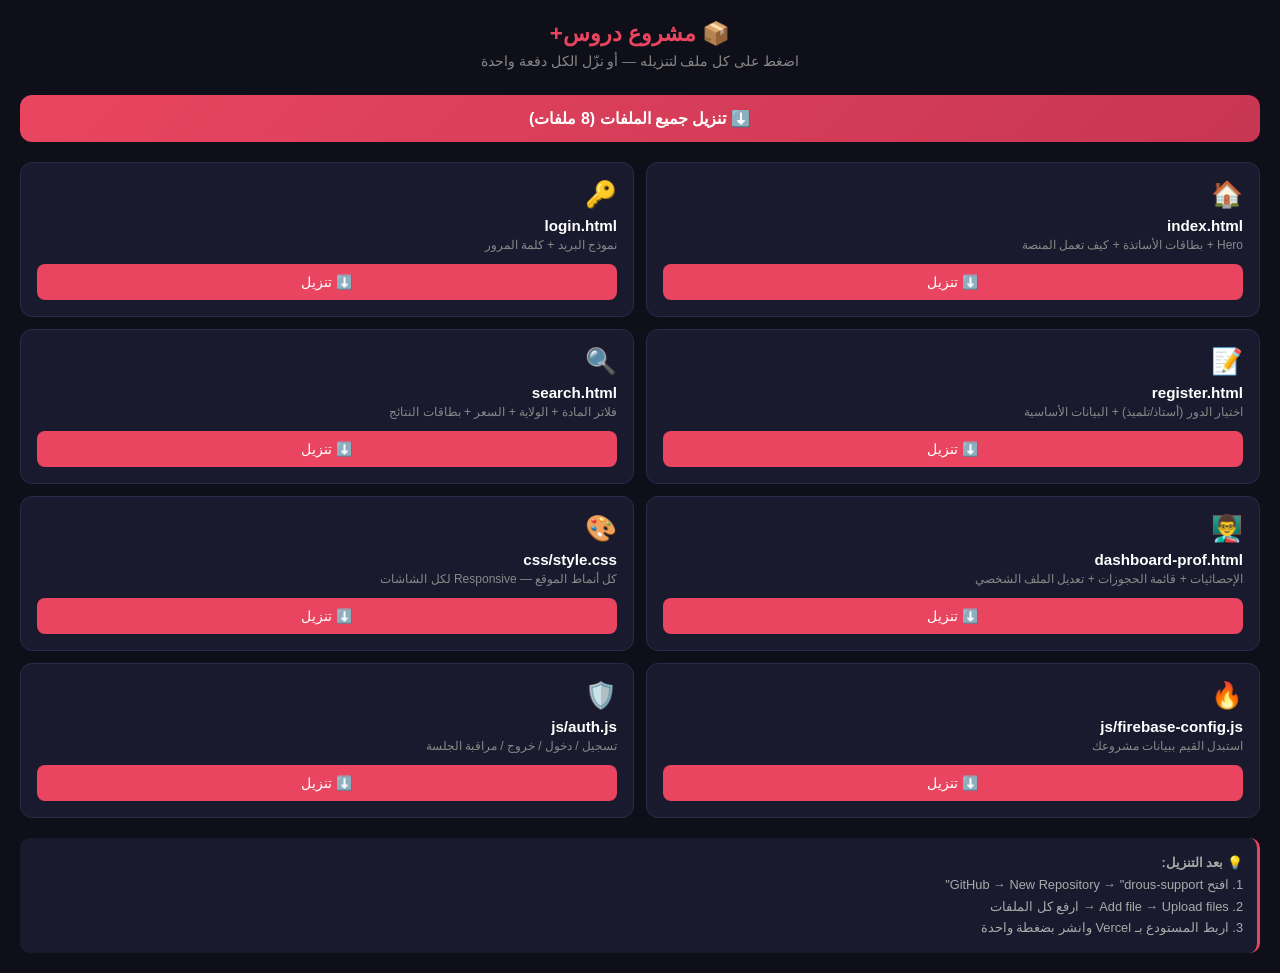
<file: project_generator.html>
<!DOCTYPE html>
<html lang="ar" dir="rtl">
<head>
<meta charset="UTF-8">
<meta name="viewport" content="width=device-width,initial-scale=1">
<title>مولّد مشروع دروس+</title>
<style>
  *{box-sizing:border-box;margin:0;padding:0}
  body{font-family:'Segoe UI',sans-serif;background:#0f0f1a;color:#eee;padding:20px;min-height:100vh}
  h1{text-align:center;color:#e94560;font-size:1.4rem;margin-bottom:6px}
  .sub{text-align:center;color:#888;font-size:.85rem;margin-bottom:26px}
  .grid{display:grid;grid-template-columns:1fr 1fr;gap:12px}
  @media(max-width:420px){.grid{grid-template-columns:1fr}}
  .card{background:#1a1a2e;border-radius:12px;padding:16px;border:1px solid #2a2a4a}
  .card .icon{font-size:1.6rem;margin-bottom:8px}
  .card h3{font-size:.95rem;color:#fff;margin-bottom:4px}
  .card p{font-size:.75rem;color:#888;margin-bottom:12px}
  .dl-btn{
    width:100%;padding:10px;border:none;border-radius:8px;
    background:#e94560;color:#fff;font-size:.85rem;
    cursor:pointer;transition:.2s
  }
  .dl-btn:hover{background:#c73652}
  .dl-btn.done{background:#2ecc71}
  .dl-all{
    display:block;width:100%;margin-bottom:20px;padding:14px;
    border:none;border-radius:12px;background:linear-gradient(135deg,#e94560,#c73652);
    color:#fff;font-size:1rem;font-weight:700;cursor:pointer
  }
  .note{margin-top:20px;background:#1a1a2e;border-radius:10px;padding:14px;
    font-size:.8rem;color:#aaa;border-right:3px solid #e94560;line-height:1.7}
</style>
</head>
<body>
<h1>📦 مشروع دروس+</h1>
<p class="sub">اضغط على كل ملف لتنزيله — أو نزّل الكل دفعة واحدة</p>

<button class="dl-all" onclick="downloadAll()">⬇️ تنزيل جميع الملفات (8 ملفات)</button>

<div class="grid" id="grid"></div>

<div class="note">
  💡 <strong>بعد التنزيل:</strong><br>
  1. افتح GitHub → New Repository → "drous-support"<br>
  2. Add file → Upload files → ارفع كل الملفات<br>
  3. اربط المستودع بـ Vercel وانشر بضغطة واحدة
</div>

<script>
const files = [
  {
    name:"index.html", icon:"🏠", title:"الصفحة الرئيسية",
    desc:"Hero + بطاقات الأساتذة + كيف تعمل المنصة",
    content:`<!DOCTYPE html>
<html lang="ar" dir="rtl">
<head>
<meta charset="UTF-8">
<meta name="viewport" content="width=device-width,initial-scale=1.0">
<title>دروس+ | المنصة الجزائرية</title>
<link rel="stylesheet" href="css/style.css">
</head>
<body>
<nav>
  <div class="logo">📚 دروس+</div>
  <div class="nav-links">
    <a href="search.html">بحث</a>
    <a href="login.html">دخول</a>
    <a href="register.html" class="btn-nav">سجّل</a>
  </div>
</nav>
<section class="hero">
  <h1>جد أستاذك <span>المثالي</span></h1>
  <p>منصة تربط التلاميذ بأفضل الأساتذة في الجزائر</p>
  <div class="search-bar">
    <input type="text" id="hs" placeholder="رياضيات، فيزياء...">
    <button onclick="location.href='search.html?q='+document.getElementById('hs').value">بحث</button>
  </div>
</section>
<section class="stats">
  <div class="stat"><div class="num">+320</div><div class="lbl">أستاذ</div></div>
  <div class="stat"><div class="num">+1200</div><div class="lbl">تلميذ</div></div>
  <div class="stat"><div class="num">48</div><div class="lbl">ولاية</div></div>
</section>
<script type="module" src="js/home.js"><\/script>
</body>
</html>`
  },
  {
    name:"login.html", icon:"🔑", title:"تسجيل الدخول",
    desc:"نموذج البريد + كلمة المرور",
    content:`<!DOCTYPE html>
<html lang="ar" dir="rtl">
<head>
<meta charset="UTF-8">
<meta name="viewport" content="width=device-width,initial-scale=1.0">
<title>دخول | دروس+</title>
<link rel="stylesheet" href="css/style.css">
</head>
<body class="auth-page">
<div class="auth-box">
  <h2>🔑 تسجيل الدخول</h2>
  <input type="email"    id="email" placeholder="البريد الإلكتروني">
  <input type="password" id="pass"  placeholder="كلمة المرور">
  <button onclick="handleLogin()">دخول</button>
  <p><a href="register.html">ليس لديك حساب؟ سجّل الآن</a></p>
  <div id="err" class="err-msg"></div>
</div>
<script type="module">
  import { login } from './js/auth.js';
  window.handleLogin = async () => {
    try {
      await login(
        document.getElementById('email').value,
        document.getElementById('pass').value
      );
    } catch(e) {
      document.getElementById('err').textContent = 'خطأ: ' + e.message;
    }
  };
<\/script>
</body>
</html>`
  },
  {
    name:"register.html", icon:"📝", title:"إنشاء حساب",
    desc:"اختيار الدور (أستاذ/تلميذ) + البيانات الأساسية",
    content:`<!DOCTYPE html>
<html lang="ar" dir="rtl">
<head>
<meta charset="UTF-8">
<meta name="viewport" content="width=device-width,initial-scale=1.0">
<title>تسجيل | دروس+</title>
<link rel="stylesheet" href="css/style.css">
</head>
<body class="auth-page">
<div class="auth-box">
  <h2>📝 إنشاء حساب</h2>
  <input type="text"  id="name"  placeholder="الاسم الكامل">
  <input type="email" id="email" placeholder="البريد الإلكتروني">
  <input type="password" id="pass" placeholder="كلمة المرور">
  <select id="role">
    <option value="eleve">تلميذ</option>
    <option value="prof">أستاذ</option>
  </select>
  <select id="wilaya">
    <option>الجزائر</option><option>وهران</option><option>قسنطينة</option>
    <option>عنابة</option><option>سطيف</option><option>تيزي وزو</option>
  </select>
  <button onclick="handleRegister()">إنشاء الحساب</button>
  <div id="err" class="err-msg"></div>
</div>
<script type="module">
  import { register } from './js/auth.js';
  window.handleRegister = async () => {
    try {
      await register(
        document.getElementById('email').value,
        document.getElementById('pass').value,
        document.getElementById('role').value,
        { name: document.getElementById('name').value,
          wilaya: document.getElementById('wilaya').value }
      );
    } catch(e) {
      document.getElementById('err').textContent = 'خطأ: ' + e.message;
    }
  };
<\/script>
</body>
</html>`
  },
  {
    name:"search.html", icon:"🔍", title:"البحث والتصفية",
    desc:"فلاتر المادة + الولاية + السعر + بطاقات النتائج",
    content:`<!DOCTYPE html>
<html lang="ar" dir="rtl">
<head>
<meta charset="UTF-8">
<meta name="viewport" content="width=device-width,initial-scale=1.0">
<title>بحث | دروس+</title>
<link rel="stylesheet" href="css/style.css">
</head>
<body>
<nav><div class="logo">📚 دروس+</div>
<div class="nav-links"><a href="index.html">الرئيسية</a></div></nav>
<div class="search-page">
  <div class="filters">
    <select id="fSubject">
      <option value="">كل المواد</option>
      <option>رياضيات</option><option>فيزياء</option>
      <option>كيمياء</option><option>إنجليزية</option><option>عربية</option>
    </select>
    <select id="fWilaya">
      <option value="">كل الولايات</option>
      <option>الجزائر</option><option>وهران</option><option>قسنطينة</option>
    </select>
    <input type="number" id="fPrice" placeholder="أقصى سعر (دج)">
    <button onclick="doSearch()">بحث</button>
  </div>
  <div class="cards" id="results"></div>
</div>
<script type="module">
  import { searchProfessors, renderCards } from './js/search.js';
  window.doSearch = async () => {
    const profs = await searchProfessors({
      subject:  document.getElementById('fSubject').value || null,
      wilaya:   document.getElementById('fWilaya').value  || null,
      maxPrice: document.getElementById('fPrice').value   || null
    });
    renderCards(profs, 'results');
  };
  doSearch();
<\/script>
</body>
</html>`
  },
  {
    name:"dashboard-prof.html", icon:"👨‍🏫", title:"لوحة الأستاذ",
    desc:"الإحصائيات + قائمة الحجوزات + تعديل الملف الشخصي",
    content:`<!DOCTYPE html>
<html lang="ar" dir="rtl">
<head>
<meta charset="UTF-8">
<meta name="viewport" content="width=device-width,initial-scale=1.0">
<title>لوحة الأستاذ | دروس+</title>
<link rel="stylesheet" href="css/style.css">
</head>
<body>
<nav>
  <div class="logo">📚 دروس+</div>
  <button onclick="handleLogout()" class="btn-logout">خروج</button>
</nav>
<div class="dashboard">
  <h2 id="welcome">مرحباً أستاذ...</h2>
  <div class="stats">
    <div class="stat"><div class="num" id="totalEarnings">0</div><div class="lbl">دج مكتسبة</div></div>
    <div class="stat"><div class="num" id="totalSessions">0</div><div class="lbl">حصص مكتملة</div></div>
    <div class="stat"><div class="num" id="pendingCount">0</div><div class="lbl">حجوزات قيد الانتظار</div></div>
  </div>
  <h3 style="margin:20px 0 10px">الحجوزات الأخيرة</h3>
  <div id="bookingsList" class="bookings-list"></div>
</div>
<script type="module">
  import { watchAuth, logout } from './js/auth.js';
  import { getProfBookings }   from './js/bookings.js';
  window.handleLogout = logout;
  watchAuth(async (user, data) => {
    if (!user || data.role !== 'prof') { location.href='login.html'; return; }
    document.getElementById('welcome').textContent = 'مرحباً ' + data.name;
    const bookings = await getProfBookings(user.uid);
    const list = document.getElementById('bookingsList');
    bookings.forEach(b => {
      list.innerHTML += \`<div class="booking-card">
        <span>حجز #\${b.id.slice(0,6)}</span>
        <span>\${b.profAmount} دج</span>
        <span class="status \${b.status}">\${b.status}</span>
      </div>\`;
    });
  });
<\/script>
</body>
</html>`
  },
  {
    name:"css/style.css", icon:"🎨", title:"ملف التنسيق الكامل",
    desc:"كل أنماط الموقع — Responsive لكل الشاشات",
    content:`/* ===== RESET ===== */
*{box-sizing:border-box;margin:0;padding:0}
body{font-family:'Segoe UI',Tahoma,sans-serif;background:#f0f4f8;color:#1a1a2e}

/* ===== NAV ===== */
nav{background:#16213e;padding:14px 20px;display:flex;
  justify-content:space-between;align-items:center;position:sticky;top:0;z-index:100}
.logo{color:#e94560;font-size:1.3rem;font-weight:700}
.nav-links a{color:#fff;text-decoration:none;margin-right:12px;font-size:.9rem}
.nav-links a.btn-nav{background:#e94560;padding:7px 16px;border-radius:20px}
.btn-logout{background:transparent;border:1px solid #e94560;color:#e94560;
  padding:7px 14px;border-radius:20px;cursor:pointer}

/* ===== HERO ===== */
.hero{background:linear-gradient(135deg,#16213e,#0f3460);color:#fff;
  text-align:center;padding:70px 20px 80px}
.hero h1{font-size:2rem;margin-bottom:14px;line-height:1.4}
.hero h1 span{color:#e94560}
.hero p{opacity:.85;margin-bottom:28px}
.search-bar{display:flex;max-width:500px;margin:0 auto;
  border-radius:30px;overflow:hidden;box-shadow:0 4px 20px rgba(0,0,0,.3)}
.search-bar input{flex:1;padding:14px 20px;border:none;font-size:1rem;outline:none}
.search-bar button{background:#e94560;color:#fff;border:none;
  padding:0 22px;font-size:1rem;cursor:pointer}

/* ===== STATS ===== */
.stats{display:flex;justify-content:center;gap:30px;padding:28px 20px;
  background:#fff;flex-wrap:wrap}
.stat{text-align:center}
.num{font-size:2rem;font-weight:700;color:#e94560}
.lbl{font-size:.8rem;color:#666}

/* ===== CARDS ===== */
.cards{display:grid;grid-template-columns:repeat(auto-fill,minmax(270px,1fr));
  gap:18px;max-width:1000px;margin:24px auto;padding:0 16px}
.card{background:#fff;border-radius:14px;padding:20px;
  box-shadow:0 2px 12px rgba(0,0,0,.08);transition:transform .2s}
.card:hover{transform:translateY(-4px)}
.avatar{width:52px;height:52px;border-radius:50%;background:#e94560;color:#fff;
  display:flex;align-items:center;justify-content:center;
  font-size:1.4rem;font-weight:700;margin-bottom:10px}
.card h3{font-size:.95rem;margin-bottom:4px}
.card .subject{color:#0f3460;font-size:.82rem;margin-bottom:6px}
.card .stars{color:#f5a623;font-size:.9rem}
.card .price{font-weight:700;color:#e94560;margin-top:8px}
.btn-book{display:block;margin-top:12px;background:#16213e;color:#fff;
  text-align:center;padding:10px;border-radius:10px;
  border:none;width:100%;cursor:pointer;font-size:.9rem}

/* ===== AUTH ===== */
.auth-page{background:#16213e;min-height:100vh;
  display:flex;align-items:center;justify-content:center}
.auth-box{background:#fff;border-radius:16px;padding:32px;
  width:100%;max-width:380px;display:flex;flex-direction:column;gap:14px}
.auth-box h2{text-align:center;color:#16213e;margin-bottom:6px}
.auth-box input,.auth-box select{
  padding:12px 16px;border:1px solid #ddd;border-radius:10px;
  font-size:.95rem;outline:none;width:100%}
.auth-box button{background:#e94560;color:#fff;border:none;
  padding:13px;border-radius:10px;font-size:1rem;cursor:pointer}
.auth-box a{color:#e94560;text-decoration:none;text-align:center;font-size:.85rem}
.err-msg{color:#e94560;font-size:.82rem;text-align:center}

/* ===== SEARCH PAGE ===== */
.search-page{max-width:1000px;margin:0 auto;padding:20px 16px}
.filters{display:flex;flex-wrap:wrap;gap:10px;margin-bottom:24px;
  background:#fff;padding:16px;border-radius:14px;
  box-shadow:0 2px 10px rgba(0,0,0,.06)}
.filters select,.filters input{
  flex:1;min-width:130px;padding:10px 14px;
  border:1px solid #ddd;border-radius:10px;font-size:.9rem;outline:none}
.filters button{background:#e94560;color:#fff;border:none;
  padding:10px 22px;border-radius:10px;cursor:pointer;font-size:.9rem}

/* ===== DASHBOARD ===== */
.dashboard{max-width:900px;margin:0 auto;padding:24px 16px}
.dashboard h2{margin-bottom:20px;color:#16213e}
.booking-card{background:#fff;border-radius:10px;padding:14px 18px;
  margin-bottom:10px;display:flex;justify-content:space-between;
  align-items:center;box-shadow:0 1px 6px rgba(0,0,0,.07)}
.status.paid{color:#2ecc71}
.status.pending_payment{color:#f39c12}
.status.completed{color:#3498db}
.status.canceled{color:#e74c3c}
.bookings-list{max-height:400px;overflow-y:auto}

/* ===== RESPONSIVE ===== */
@media(max-width:480px){
  .hero h1{font-size:1.5rem}
  .stats{gap:16px}
  nav .nav-links a:not(.btn-nav){display:none}
}`
  },
  {
    name:"js/firebase-config.js", icon:"🔥", title:"إعداد Firebase",
    desc:"استبدل القيم ببيانات مشروعك",
    content:`import { initializeApp } from "https://www.gstatic.com/firebasejs/10.12.0/firebase-app.js";
import { getAuth }       from "https://www.gstatic.com/firebasejs/10.12.0/firebase-auth.js";
import { getFirestore }  from "https://www.gstatic.com/firebasejs/10.12.0/firebase-firestore.js";

// ⚠️ استبدل هذه القيم من Firebase Console → Project Settings
const firebaseConfig = {
  apiKey:            "YOUR_API_KEY",
  authDomain:        "YOUR_PROJECT.firebaseapp.com",
  projectId:         "YOUR_PROJECT_ID",
  storageBucket:     "YOUR_PROJECT.appspot.com",
  messagingSenderId: "YOUR_SENDER_ID",
  appId:             "YOUR_APP_ID"
};

const app = initializeApp(firebaseConfig);
export const auth = getAuth(app);
export const db   = getFirestore(app);`
  },
  {
    name:"js/auth.js", icon:"🛡️", title:"نظام المصادقة",
    desc:"تسجيل / دخول / خروج / مراقبة الجلسة",
    content:`import { auth, db } from "./firebase-config.js";
import { createUserWithEmailAndPassword, signInWithEmailAndPassword,
         signOut, onAuthStateChanged }
  from "https://www.gstatic.com/firebasejs/10.12.0/firebase-auth.js";
import { doc, setDoc, getDoc }
  from "https://www.gstatic.com/firebasejs/10.12.0/firebase-firestore.js";

export async function register(email, password, role, extra) {
  const cred = await createUserWithEmailAndPassword(auth, email, password);
  const uid  = cred.user.uid;
  await setDoc(doc(db,"users",uid), { uid, email, role, createdAt: new Date(), ...extra });
  if (role === "prof")
    await setDoc(doc(db,"professors",uid), {
      uid, name: extra.name||"", subjects:[], levels:[],
      wilaya: extra.wilaya||"", price:0, bio:"", rating:0, reviews:0, available:true
    });
  return cred.user;
}

export async function login(email, password) {
  const cred = await signInWithEmailAndPassword(auth, email, password);
  const snap = await getDoc(doc(db,"users",cred.user.uid));
  const data = snap.data();
  location.href = data.role === "prof" ? "dashboard-prof.html" : "dashboard-eleve.html";
}

export async function logout() {
  await signOut(auth);
  location.href = "index.html";
}

export function watchAuth(cb) {
  onAuthStateChanged(auth, async user => {
    if (user) {
      const snap = await getDoc(doc(db,"users",user.uid));
      cb(user, snap.data());
    } else { cb(null, null); }
  });
}`
  }
];

// ===== بناء الواجهة =====
const grid = document.getElementById('grid');
files.forEach((f, i) => {
  grid.innerHTML += `
    <div class="card">
      <div class="icon">${f.icon}</div>
      <h3>${f.name}</h3>
      <p>${f.desc}</p>
      <button class="dl-btn" id="btn${i}" onclick="dl(${i})">⬇️ تنزيل</button>
    </div>`;
});

function dl(i) {
  const f    = files[i];
  const blob = new Blob([f.content], { type: 'text/plain;charset=utf-8' });
  const a    = document.createElement('a');
  a.href     = URL.createObjectURL(blob);
  a.download = f.name.includes('/') ? f.name.split('/').pop() : f.name;
  a.click();
  const btn = document.getElementById('btn' + i);
  btn.textContent = '✅ تم التنزيل';
  btn.classList.add('done');
}

function downloadAll() {
  files.forEach((_, i) => {
    setTimeout(() => dl(i), i * 600);
  });
}
</script>
</body>
</html>
</file>
